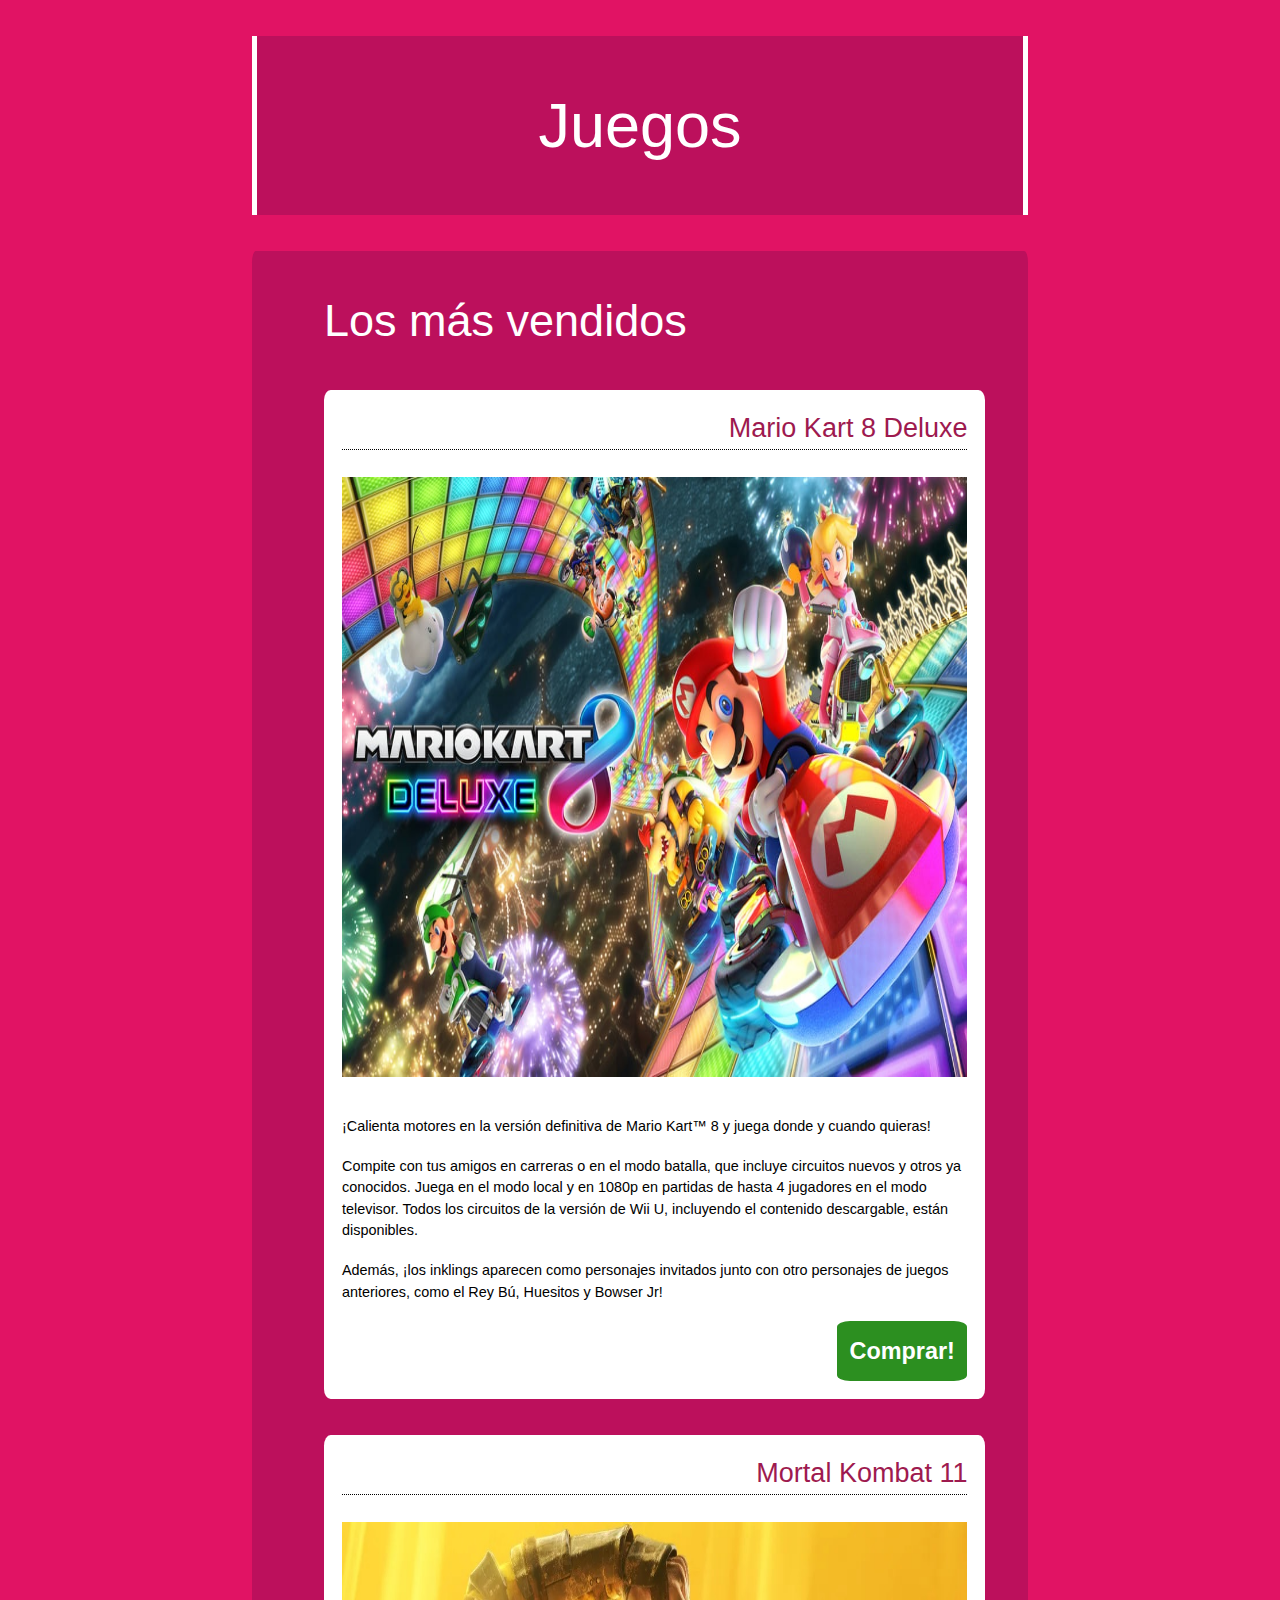
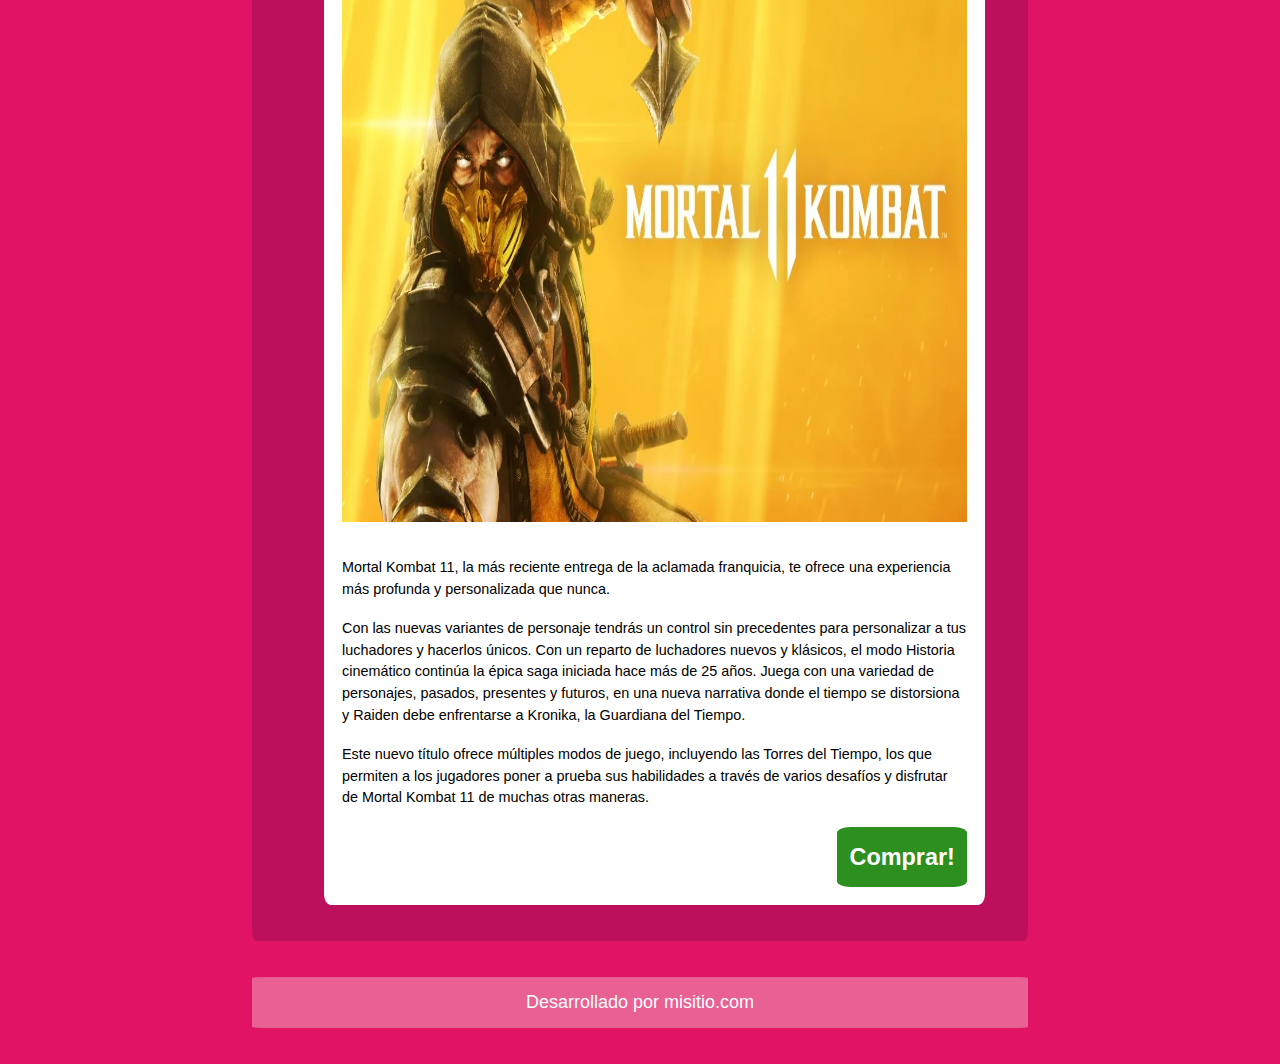
<file: index.html>
<!DOCTYPE html>
<html lang="es-ar">
<head>
    <meta charset="UTF-8">
    <meta name="viewport" content="width=device-width, initial-scale=1.0 , minimum/scale=1.0">
    <meta name="author" content="Juegos">
    <meta name="copyright" content="Juegos - Todos los derechos reservados">
    <meta name="description" content="Somos una pagina de venta de videojuegos online.">
    <meta name="keywords" content="Juegos, Mario Kart, Mortal Kombat">
    <meta http-equiv="X-UA-Compatible" content="IE=edge">
    <meta name="viewport" content="width=device-width, initial-scale=1.0">

    <link rel="stylesheet" href="styles/reset.css" />
    <link rel="stylesheet" href="styles/normalize.css" />
    <link rel="stylesheet" href="styles/styles.css" />

    <title>Juegos</title>
  </head>
  <body>
    <header class="Header">
      <section>
        <article>
          <h1>Juegos</h1>
        </article>
      </section>
    </header>
    <main class="Main">
      <section class="mas-vendidos">
        <h2>Los más vendidos</h2>
        <article class="mv-1">
          <h6>Mario Kart 8 Deluxe</h6>
          <hr style="border-top: dotted 1px" />
          <img
            src="img/mario-kart-8-deluxe.jpg"
            alt="Imagen Mario Kart 8"
            class="img-dest"
          />
          <p>
            ¡Calienta motores en la versión definitiva de Mario Kart™ 8 y juega
            donde y cuando quieras!
          </p>
          <p>
            Compite con tus amigos en carreras o en el modo batalla, que incluye
            circuitos nuevos y otros ya conocidos. Juega en el modo local y en
            1080p en partidas de hasta 4 jugadores en el modo televisor. Todos
            los circuitos de la versión de Wii U, incluyendo el contenido
            descargable, están disponibles.
          </p>
          <p>
            Además, ¡los inklings aparecen como personajes invitados junto con
            otro personajes de juegos anteriores, como el Rey Bú, Huesitos y
            Bowser Jr!
          </p>
          <a href="pages/mariok.html " style="--clr: #ff1867"
            ><span>Comprar!</span><i></i>
          </a>
        </article>
        <article class="mv-2">
          <h6>Mortal Kombat 11</h6>
          <hr style="border-top: dotted 1px" />
          <img
            src="img/mortal-kombat-11.jpg"
            alt="Imagen Mk 11"
            class="img-dest"
          />
          <p>
            Mortal Kombat 11, la más reciente entrega de la aclamada franquicia,
            te ofrece una experiencia más profunda y personalizada que nunca.
          </p>
          <p>
            Con las nuevas variantes de personaje tendrás un control sin
            precedentes para personalizar a tus luchadores y hacerlos únicos.
            Con un reparto de luchadores nuevos y klásicos, el modo Historia
            cinemático continúa la épica saga iniciada hace más de 25 años.
            Juega con una variedad de personajes, pasados, presentes y futuros,
            en una nueva narrativa donde el tiempo se distorsiona y Raiden debe
            enfrentarse a Kronika, la Guardiana del Tiempo.
          </p>
          <p>
            Este nuevo título ofrece múltiples modos de juego, incluyendo las
            Torres del Tiempo, los que permiten a los jugadores poner a prueba
            sus habilidades a través de varios desafíos y disfrutar de Mortal
            Kombat 11 de muchas otras maneras.
          </p>
          <a href="pages/mk11.html" style="--clr: #ff1867"
            ><span>Comprar!</span><i></i>
          </a>
        </article>
      </section>
    </main>
    <footer class="Footer">
      <h1>Desarrollado por misitio.com</h1>
    </footer>
  </body>
</html>
</file>
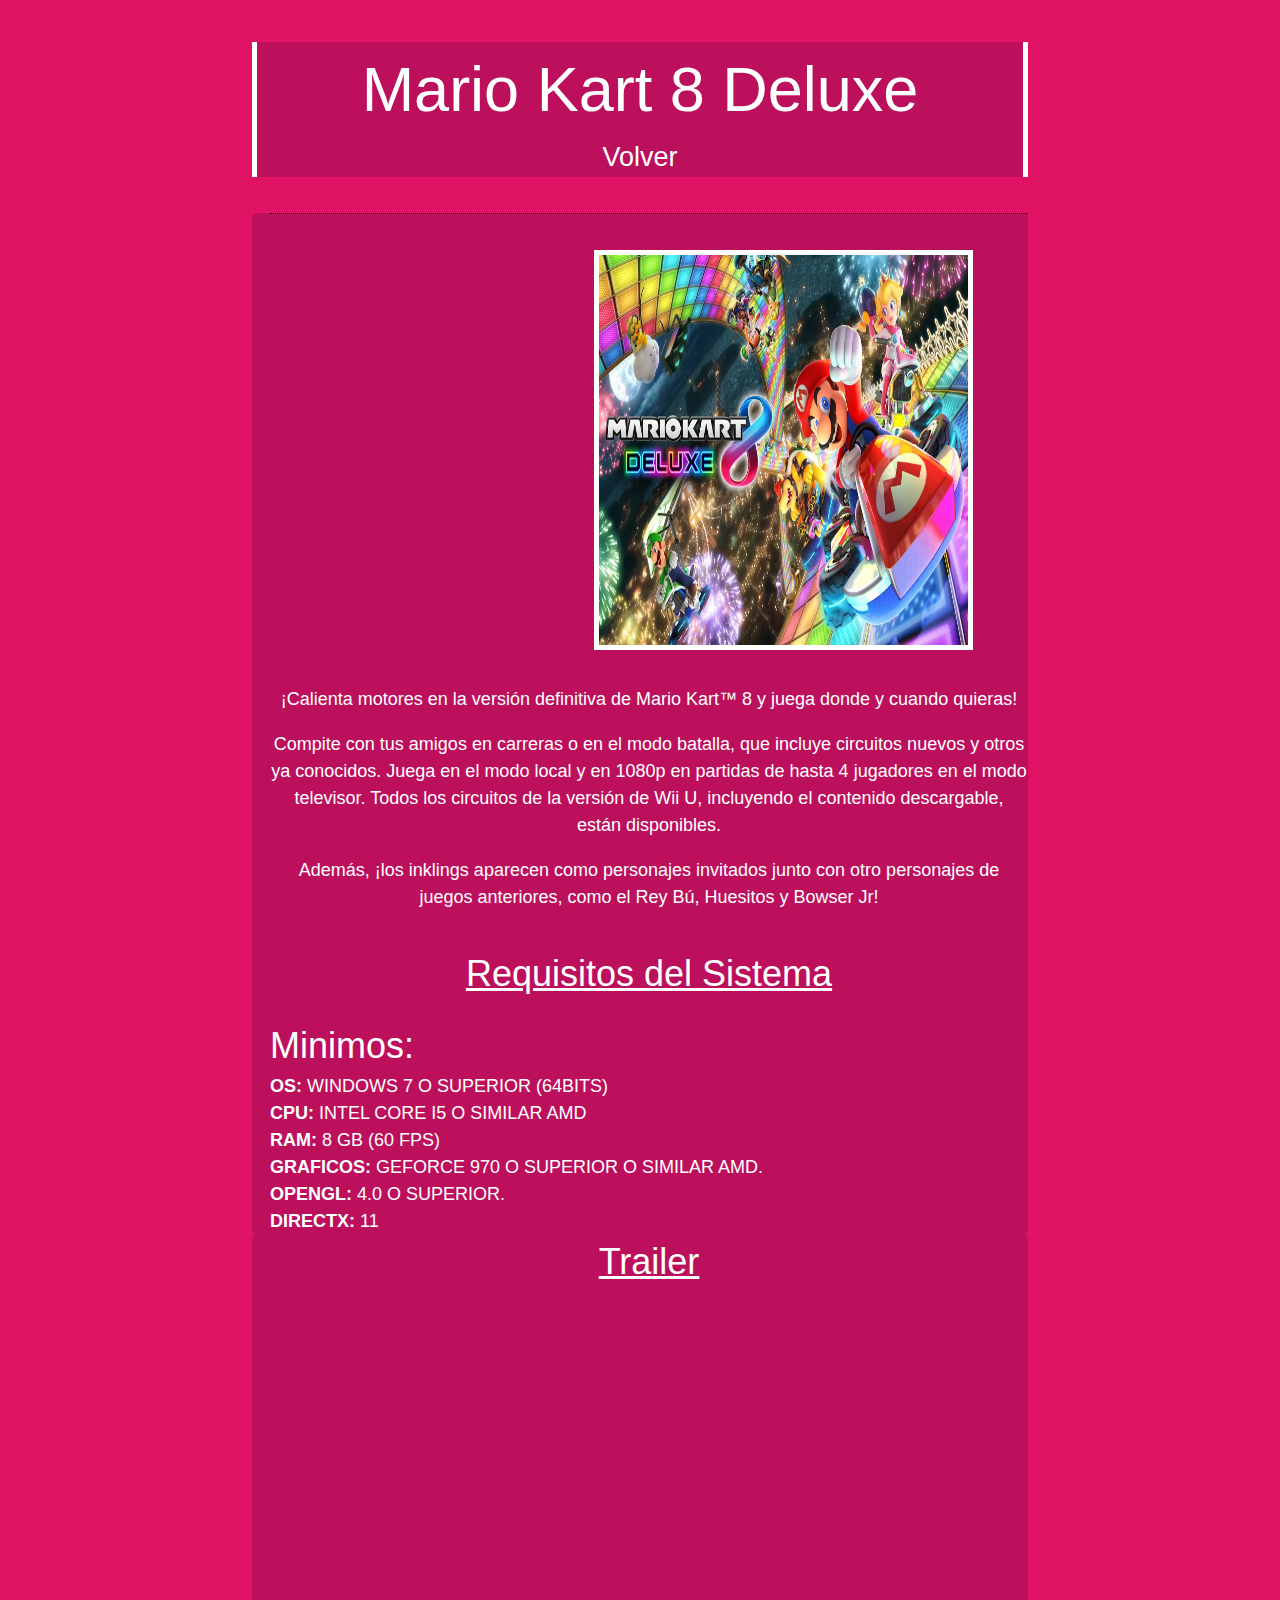
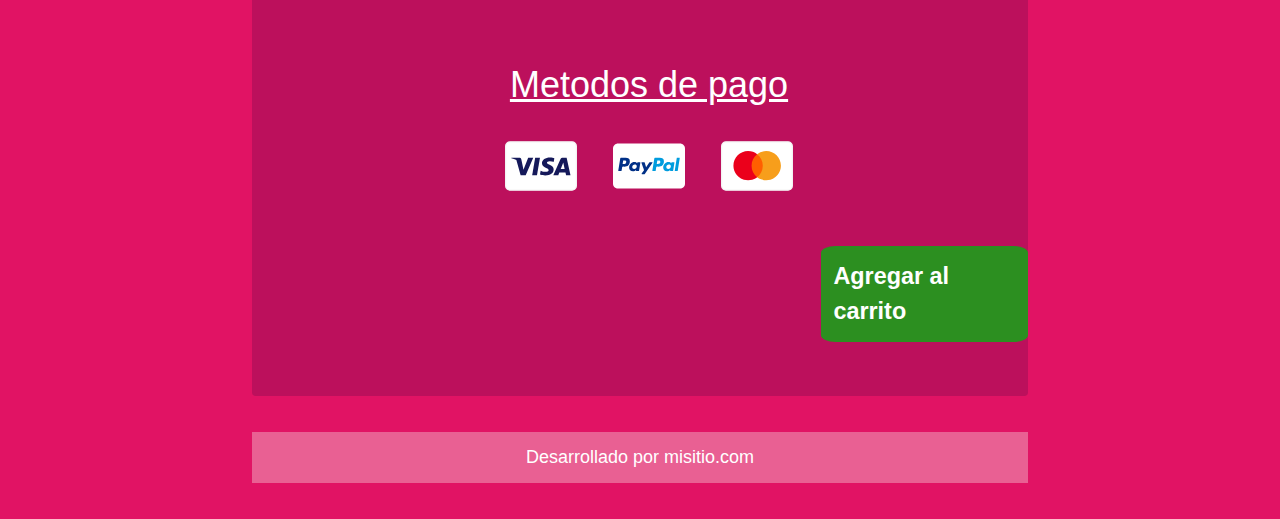
<file: pages/mariok.html>
<!DOCTYPE html>
<html lang="es-ar">
<head>
    <meta charset="UTF-8">
    <meta name="viewport" content="width=device-width, initial-scale=1.0 , minimum/scale=1.0">
    <meta name="author" content="Juegos">
    <meta name="copyright" content="Juegos - Todos los derechos reservados">
    <meta name="description" content="Somos una pagina de venta de videojuegos online.">
    <meta name="keywords" content="Juegos, Mario Kart, Mortal Kombat">
    <meta http-equiv="X-UA-Compatible" content="IE=edge">
    <meta name="viewport" content="width=device-width, initial-scale=1.0">

    <link rel="stylesheet" href="../styles/reset.css" />
    <link rel="stylesheet" href="../styles/normalize.css" />
    <link rel="stylesheet" href="../styles/styles-pages.css" />

    <title>Juegos - Mario Kart 8</title>
  </head>
  <body>
    <header class="Header">
      <h1>Mario Kart 8 Deluxe</h1>
      <h6><a href="../index.html">Volver</a></h6>
    </header>
    <main class="Main">
      <section class="mariok">
        <article>
          <hr style="border-top: dotted 1px" />
          <img
            src="../img/mario-kart-8-deluxe.jpg"
            alt="Imagen Mario Kart 8"
            class="img-dest"
          />
          <p>
            ¡Calienta motores en la versión definitiva de Mario Kart™ 8 y juega
            donde y cuando quieras!
          </p>
          <p>
            Compite con tus amigos en carreras o en el modo batalla, que incluye
            circuitos nuevos y otros ya conocidos. Juega en el modo local y en
            1080p en partidas de hasta 4 jugadores en el modo televisor. Todos
            los circuitos de la versión de Wii U, incluyendo el contenido
            descargable, están disponibles.
          </p>
          <p>
            Además, ¡los inklings aparecen como personajes invitados junto con
            otro personajes de juegos anteriores, como el Rey Bú, Huesitos y
            Bowser Jr!
          </p>
        </article>

        <article>
          <h2>Requisitos del Sistema</h2>
          <h6>Minimos:</h6>
          <ul>
            <li><b>OS:</b> WINDOWS 7 O SUPERIOR (64BITS)</li>
            <li><b>CPU:</b> INTEL CORE I5 O SIMILAR AMD</li>
            <li><b>RAM:</b> 8 GB (60 FPS)</li>
            <li><b>GRAFICOS:</b> GEFORCE 970 O SUPERIOR O SIMILAR AMD.</li>
            <li><b>OPENGL:</b> 4.0 O SUPERIOR.</li>
            <li><b>DIRECTX:</b> 11</li>
          </ul>
        </article>
      </section>
    </main>
    <aside class="Aside">
      <section>
        <article>
          <h2>Trailer</h2>
          <iframe
            width="560"
            height="315"
            src="https://www.youtube.com/embed/mU7tXqYplA8"
            title="Mario Kart 8 Trailer"
            frameborder="0"
            allow="accelerometer; autoplay; clipboard-write; encrypted-media; gyroscope; picture-in-picture; web-share"
            allowfullscreen
          ></iframe>
        </article>

        <article class="payment">
          <header>
            <h2>Metodos de pago</h2>
          </header>
          <main>
            <figure><img src="../ico/i_visa.svg" alt="" /></figure>
            <figure><img src="../ico/i_paypal.svg" alt="" /></figure>
            <figure><img src="../ico/i_mastercard.svg" alt="" /></figure>
          </main>
          <footer>
            <a href="pages/mariok.html " style="--clr: #ff1867" class="buy"
            ><span>Agregar al carrito</span><i></i>
          </a>
          </footer>
        </article>
      </section>
    </aside>
    <footer class="Footer">
      <h1>Desarrollado por misitio.com</h1>
    </footer>
  </body>
</html>
</file>
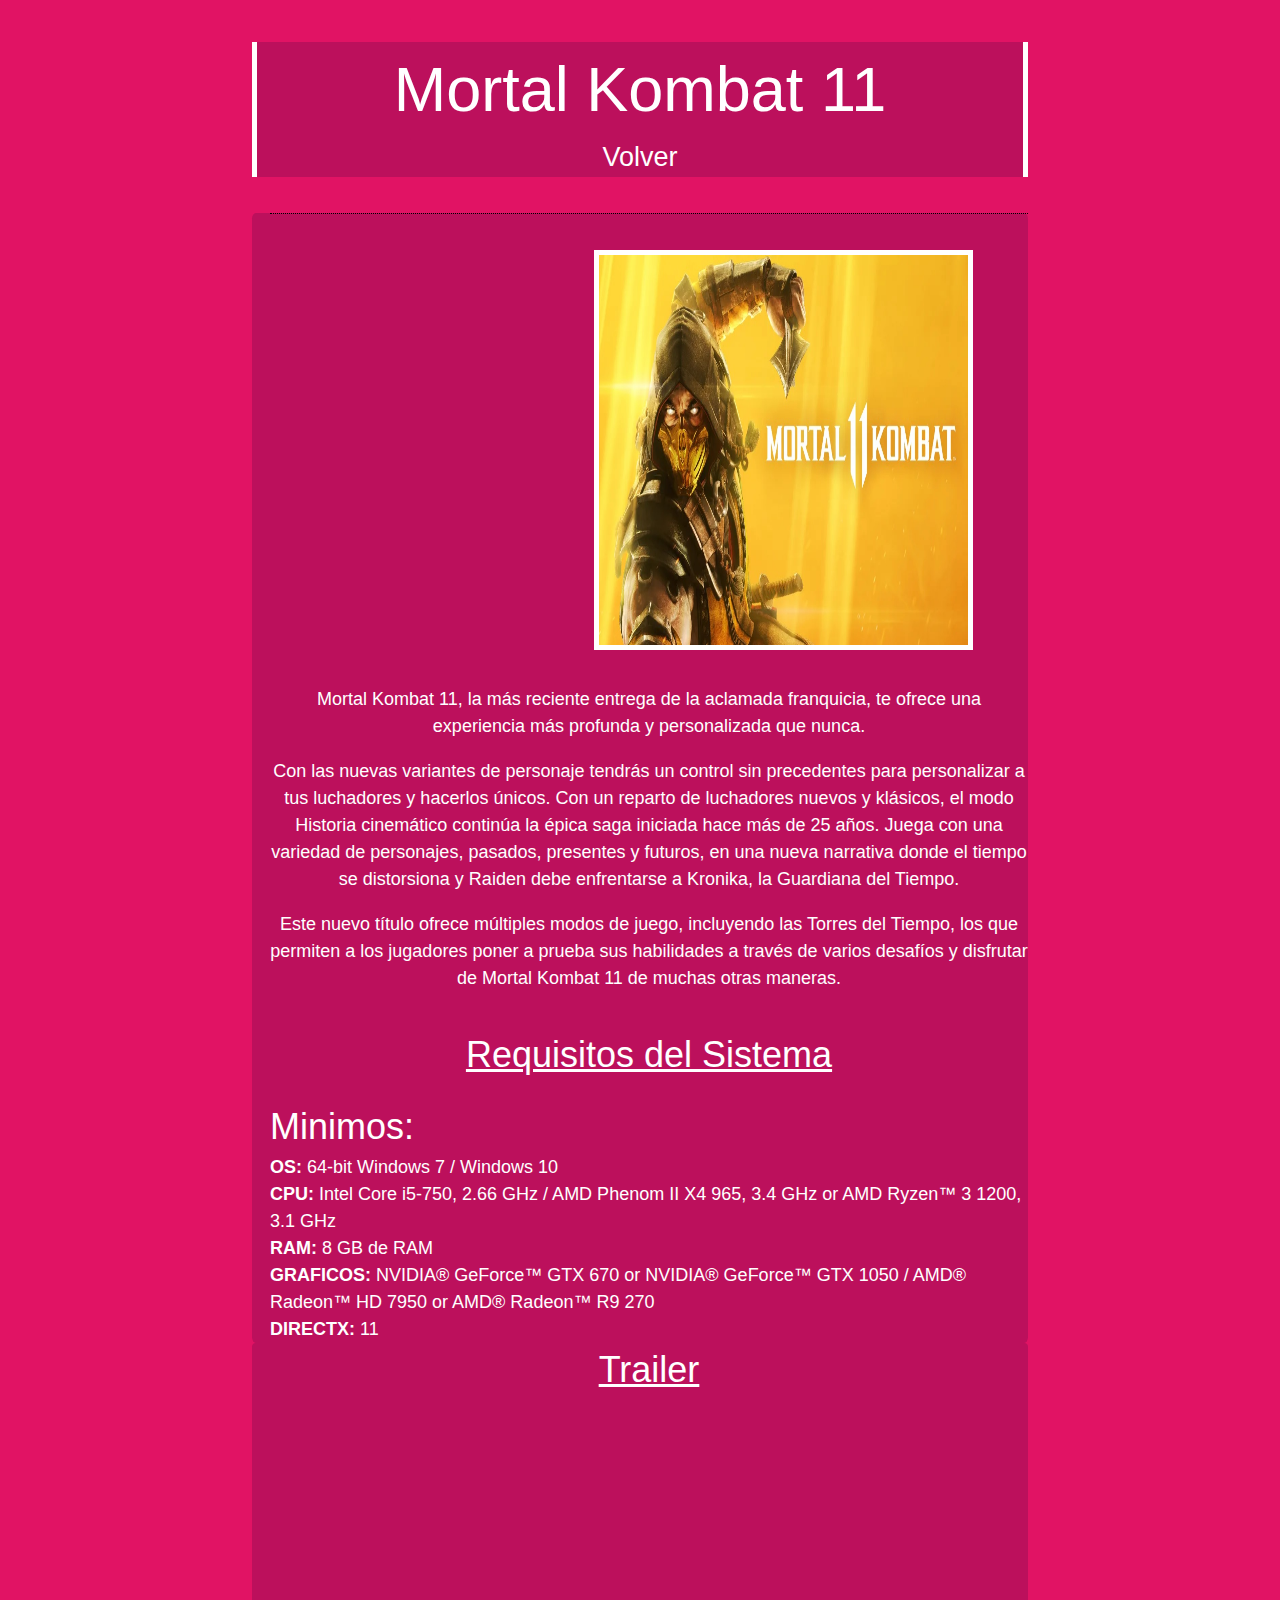
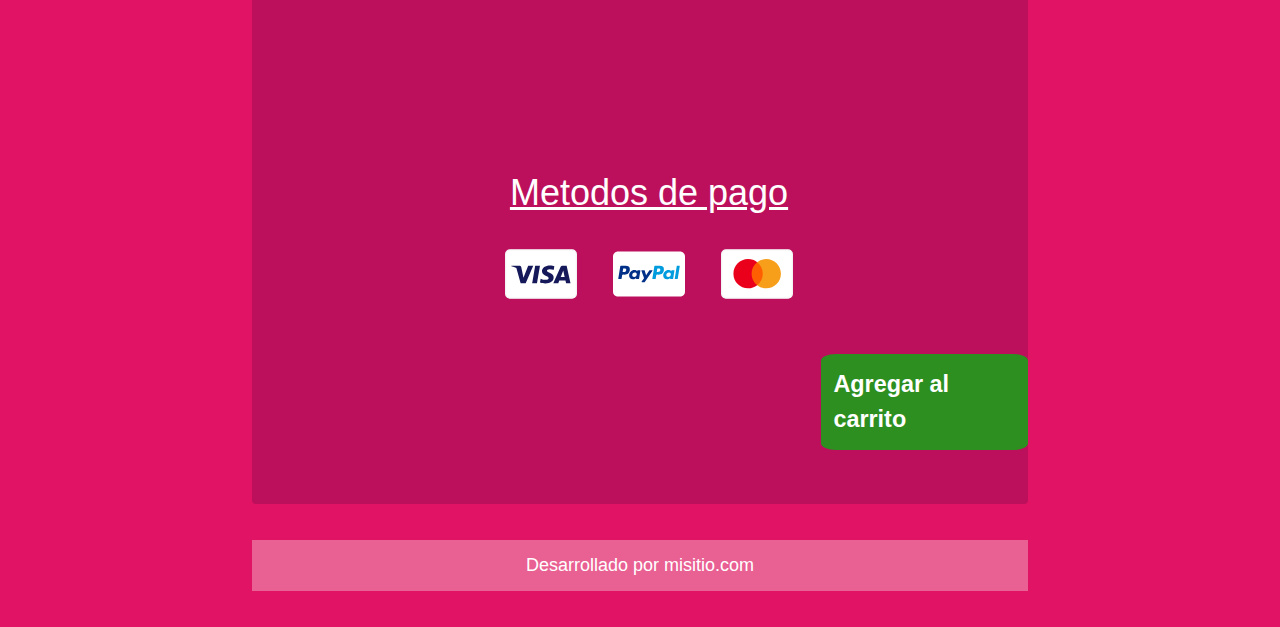
<file: pages/mk11.html>
<!DOCTYPE html>
<html lang="es-ar">
<head>
    <meta charset="UTF-8">
    <meta name="viewport" content="width=device-width, initial-scale=1.0 , minimum/scale=1.0">
    <meta name="author" content="Juegos">
    <meta name="copyright" content="Juegos - Todos los derechos reservados">
    <meta name="description" content="Somos una pagina de venta de videojuegos online.">
    <meta name="keywords" content="Juegos, Mario Kart, Mortal Kombat">
    <meta http-equiv="X-UA-Compatible" content="IE=edge">
    <meta name="viewport" content="width=device-width, initial-scale=1.0">

    <link rel="stylesheet" href="../styles/reset.css" />
    <link rel="stylesheet" href="../styles/normalize.css" />
    <link rel="stylesheet" href="../styles/styles-pages.css" />

    <title>Juegos - Mortal Kombat 11</title>
  </head>
  <body>
    <header class="Header">
      <h1>Mortal Kombat 11</h1>
      <h6><a href="../index.html">Volver</a></h6>
    </header>
    <main class="Main">
      <section class="mariok">
        <article>
          <hr style="border-top: dotted 1px" />
          <img
            src="../img/mortal-kombat-11.jpg"
            alt="Imagen Mortal Kombat 11"
            class="img-dest"
          />
          <p>
            Mortal Kombat 11, la más reciente entrega de la aclamada franquicia,
            te ofrece una experiencia más profunda y personalizada que nunca.
          </p>
          <p>
            Con las nuevas variantes de personaje tendrás un control sin
            precedentes para personalizar a tus luchadores y hacerlos únicos.
            Con un reparto de luchadores nuevos y klásicos, el modo Historia
            cinemático continúa la épica saga iniciada hace más de 25 años.
            Juega con una variedad de personajes, pasados, presentes y futuros,
            en una nueva narrativa donde el tiempo se distorsiona y Raiden debe
            enfrentarse a Kronika, la Guardiana del Tiempo.
          </p>
          <p>
            Este nuevo título ofrece múltiples modos de juego, incluyendo las
            Torres del Tiempo, los que permiten a los jugadores poner a prueba
            sus habilidades a través de varios desafíos y disfrutar de Mortal
            Kombat 11 de muchas otras maneras.
          </p>
        </article>

        <article class="req">
          <h2>Requisitos del Sistema</h2>
          <h6>Minimos:</h6>
          <ul>
            <li><b>OS:</b> 64-bit Windows 7 / Windows 10</li>
            <li><b>CPU:</b> Intel Core i5-750, 2.66 GHz / AMD Phenom II X4 965, 3.4 GHz or AMD Ryzen™ 3 1200, 3.1 GHz</li>
            <li><b>RAM:</b> 8 GB de RAM</li>
            <li><b>GRAFICOS:</b> NVIDIA® GeForce™ GTX 670 or NVIDIA® GeForce™ GTX 1050 / AMD® Radeon™ HD 7950 or AMD® Radeon™ R9 270</li>
            <li><b>DIRECTX:</b> 11</li>
          </ul>
        </article>
      </section>
    </main>
    <aside class="Aside">
      <section>
        <article>
          <h2>Trailer</h2>
          <iframe
            width="560"
            height="315"
            src="https://www.youtube.com/embed/iN8pV8NdrvU"
            title="YouTube video player"
            frameborder="0"
            allow="accelerometer; autoplay; clipboard-write; encrypted-media; gyroscope; picture-in-picture; web-share"
            allowfullscreen
          ></iframe>
        </article>

        <article class="payment">
          <header>
            <h2>Metodos de pago</h2>
          </header>
          <main>
            <figure><img src="../ico/i_visa.svg" alt="" /></figure>
            <figure><img src="../ico/i_paypal.svg" alt="" /></figure>
            <figure><img src="../ico/i_mastercard.svg" alt="" /></figure>
          </main>
          <footer>
            <a href="pages/mariok.html " style="--clr: #ff1867" class="buy"
            ><span>Agregar al carrito</span><i></i>
          </a>
          </footer>
        </article>
      </section>
    </aside>
    <footer class="Footer">
      <h1>Desarrollado por misitio.com</h1>
    </footer>
  </body>
</html>
</file>
<file: styles/styles.css>
@charset 'UTF-8';

html {
    font-size: 18px;
    font-family: Arial, Helvetica, sans-serif;
    line-height: 1.5;
    background-color: #E11364;
}

* {
    padding: 0;
    margin: 0;
}

header.Header {
    display: flex;
    justify-content: center;
    align-items: center;
    margin: 2rem 14rem 2rem 14rem;
    background-color: #BC105C;
    border-right: 5px solid white;
    border-left: 5px solid white;
}

header.Header h1 {
    font-size: 3.5rem;
    color: white;
}

main.Main {
    display: flex;
    margin: 2rem 14rem 2rem 14rem;
    padding-left: 1rem;
    background-color: #BC105C;
    border-radius: 0.5%;
}

main.Main section.mas-vendidos h2 {
    font-size: 2.5rem;
    margin: 2rem 0 2rem 3rem;
    color: white;
}

main.Main article.mv-1, 
article.mv-2 {
    background-color: white;
    margin: 2rem 3rem;
    padding: 1rem;
    border-radius: 1%;
}

main.Main section.mas-vendidos h6 {
    font-size: 1.5rem;
    color: #9E1A4F;
    text-align: right;
}

main.Main section.mas-vendidos img.img-dest {
    width: 100%;
    height: 600px;
    margin: 1.5rem 0 1.5rem 0;
}

main.Main section.mas-vendidos p {
    display: inline-block;
    margin-bottom: 1rem;
    font-size: 0.8rem;
}

main.Main section.mas-vendidos a {
    display: inline-flex;

    color: white;
    font-size: 1.3rem;
    font-weight: 600;
    background-color: #2C8F20;

    margin-left: 55vh;
    margin-bottom: 0rem;
    padding: 0.7rem;
    border-radius: 10%;
}

footer.Footer {
    display: flex;
    justify-content: center;
    align-items: center;
    margin: 2rem 14rem 2rem 14rem;
    background-color: #E96093;
    border-radius: 2%;
}

footer.Footer h1 {
    color: white;
    font-size: 1rem;
}
</file>
<file: styles/styles-pages.css>
@charset 'UTF-8';

html {
    font-size: 18px;
    font-family: Arial, Helvetica, sans-serif;
    line-height: 1.5;
    background-color: #E11364;
    scroll-behavior: smooth;
}

* {
    padding: 0;
    margin: 0;
}

header.Header {
    margin: 2rem 14rem 2rem 14rem;
    background-color: #BC105C;
    border-right: 5px solid white;
    border-left: 5px solid white;
    text-align: center;
}

header.Header h1 {
    font-size: 3.5rem;
    color: white;
    margin-bottom: 0;
}

header.Header h6 {
    color: white;
    font-size: 1.5rem;
}

main.Main {
    display: flex;
    margin: 2rem 14rem 0 14rem;
    padding-left: 1rem;
    background-color: #BC105C;
    border-radius: 0.5%;
}


main.Main section.mariok img.img-dest {
    display: flex;
    margin-left: 18rem;
    margin-top: 2rem;
    margin-bottom: 2rem;
    width: 50%;
    height: 400px;
    border: 5px solid white;
}

main.Main p {
    text-align: center;
    margin-bottom: 1rem;
    font-size: 1rem;
    color: white;
}

main.Main h2 {
    text-align: center;
    color: white;
    font-size: 2rem;
    text-decoration: underline;
    margin-bottom: 1rem;
    margin-top: 2rem;
}

main.Main h6 {
    color: white;
    font-size: 2rem;
}

main.Main li {
    color: white;
    font-size: 1rem;
}

aside.Aside {
    margin: 0 14rem 0 14rem;
    padding-left: 1rem;
    background-color: #BC105C;
    border-radius: 0.5%;
}

aside.Aside h2 {
    text-align: center;
    color: white;
    font-size: 2rem;
    text-decoration: underline;
    margin-bottom: 1rem;
}

aside.Aside iframe {
    display: flex;
    margin-left: 21rem;
}

aside.Aside article.payment header {
    margin-top: 2rem;
}

aside.Aside article.payment main {
    display: flex;
    justify-content: center;
    align-items: center;
    gap: 2rem;
    margin-bottom: 2rem;
}

aside.Aside article.payment footer a {
    display: inline-block;
    margin-left: 30.6rem;

    color: white;
    font-size: 1.3rem;
    font-weight: 600;
    background-color: #2C8F20;

    margin-bottom: 3rem;
    padding: 0.7rem;
    border-radius: 7%;
}

footer.Footer {
    display: flex;
    justify-content: center;
    align-items: center;
    margin: 2rem 14rem 2rem 14rem;
    background-color: #E96093;
}

footer.Footer h1 {
    color: white;
    font-size: 1rem;
}
</file>
